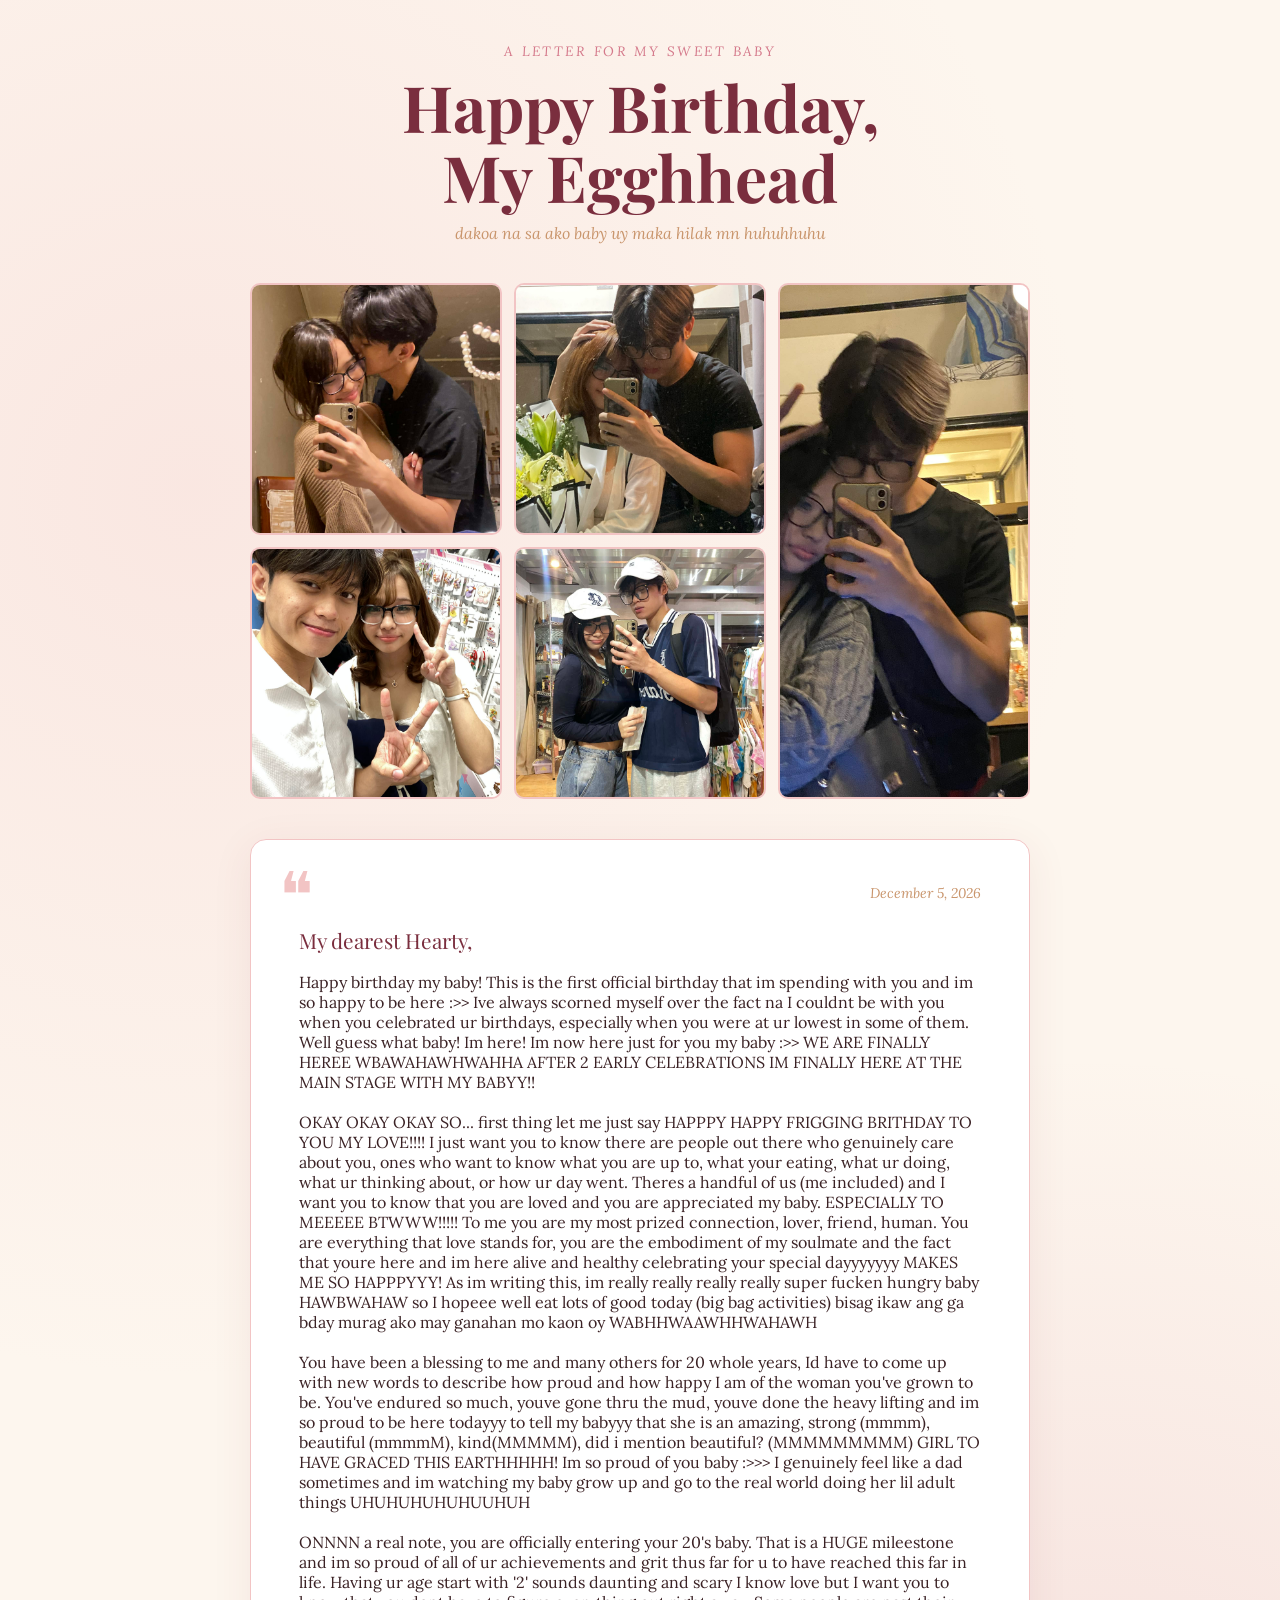
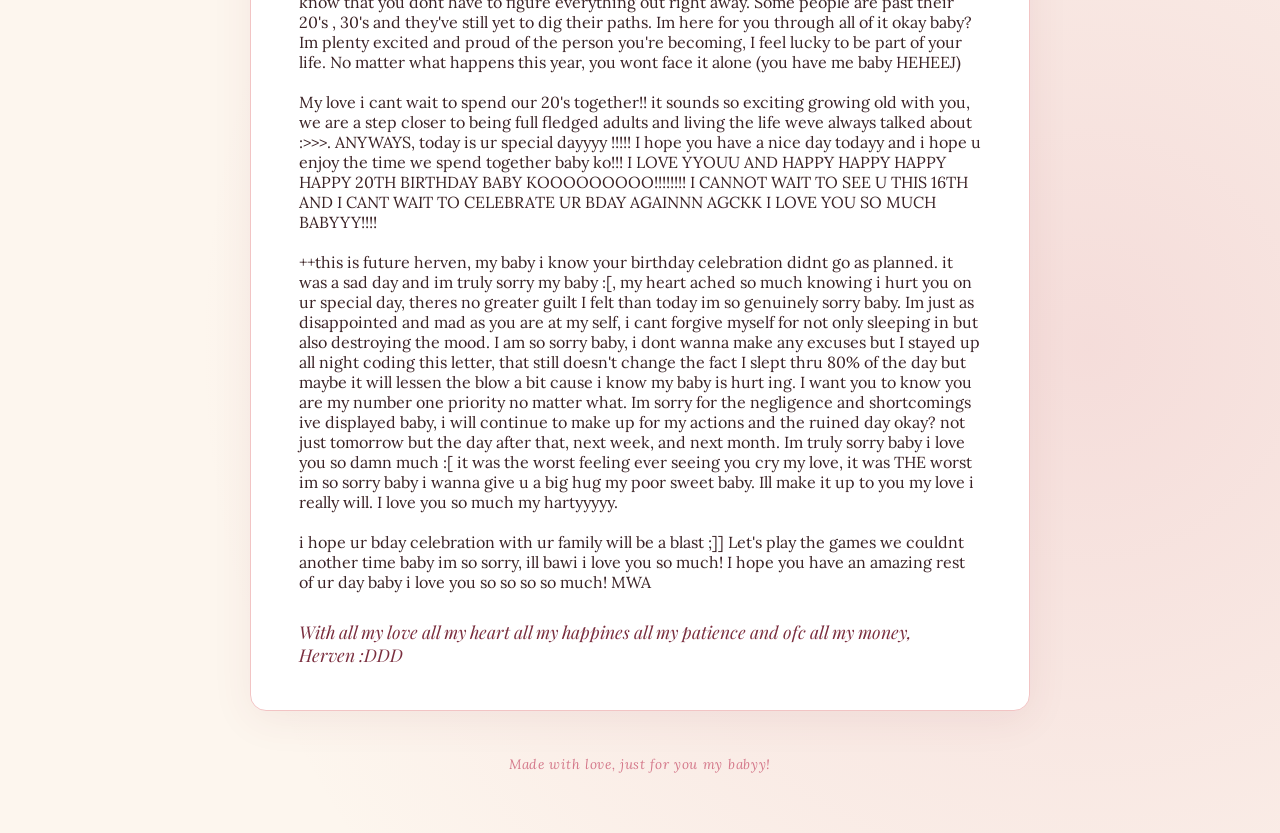
<file: index.html>
<!DOCTYPE html>
<html lang="en">
<head>
  <meta charset="UTF-8" />
  <meta name="viewport" content="width=device-width, initial-scale=1.0"/>
  <title>Happy Birthday, My Love 🎂</title>
  <link href="https://fonts.googleapis.com/css2?family=Playfair+Display:ital,wght@0,400;0,700;1,400&family=Lora:ital@0;1&display=swap" rel="stylesheet"/>
  <link rel="stylesheet" href="style.css"/>

</head>
<body>
  <div class="page">

    <!-- Header -->
    <div class="header">
      <div class="tag">A letter for my sweet baby</div>
      <h1>Happy Birthday,<br>My Egghhead</h1>
      <div class="subtitle">dakoa na sa ako baby uy maka hilak mn huhuhhuhu</div>
    </div>
    <!-- Photo Grid -->
    <div class="photo-grid">

      <div class="photo">
        <img src="pic108.jpg" alt="Our Memory"/>
        <div class="photo-label">Our Memory</div>
      </div>

      <div class="photo">
        <img src="pic61.jpg" alt="Our Memory"/>
        <div class="photo-label">Our Memory</div>
      </div>

      <div class="photo">
        <img src="pic107.jpg" alt="Our Memory"/>
        <div class="photo-label">Our Memory</div>
      </div>

      <div class="photo">
        <img src="pic65.jpg" alt="Our Memory"/>
        <div class="photo-label">Our Memory</div>
      </div>

      <div class="photo">
        <img src="pic27.jpg" alt="Our Memory"/>
        <div class="photo-label">Our Memory</div>
      </div>

    </div>

    <!-- Letter Card -->
    <div class="letter-card">
      <div class="date-line" id="date-line"></div>
      <div class="salutation">My dearest Hearty,</div>
      <p>Happy birthday my baby! This is the first official birthday that im spending with you and im so happy to be here :>> Ive always scorned myself over the fact na I couldnt 
        be with you when you celebrated ur birthdays, especially when you were at ur lowest in some of them. Well guess what baby! Im here! Im now here just for you my baby :>> WE ARE FINALLY HEREE
        WBAWAHAWHWAHHA AFTER 2 EARLY CELEBRATIONS IM FINALLY HERE AT THE MAIN STAGE WITH MY BABYY!!
        <br><br>
        OKAY OKAY OKAY SO... first thing let me just say HAPPPY HAPPY FRIGGING BRITHDAY TO YOU MY LOVE!!!! I just want you to know there are people out there who genuinely care about you, ones who want to know
        what you are up to, what your eating, what ur doing, what ur thinking about, or how ur day went. Theres a handful of us (me included) and I want you to know that you are loved and you are appreciated my baby.
        ESPECIALLY TO MEEEEE BTWWW!!!!! To me you are my most prized connection, lover, friend, human. You are everything that love stands for, you are the embodiment of my soulmate and the fact that youre here and im here
        alive and healthy celebrating your special dayyyyyyy MAKES ME SO HAPPPYYY! As im writing this, im really really really really super fucken hungry baby HAWBWAHAW so I hopeee well eat lots of good today (big bag activities)
        bisag ikaw ang ga bday murag ako may ganahan mo kaon oy WABHHWAAWHHWAHAWH
        <br><br>
        You have been a blessing to me and many others for 20 whole years, Id have to come up with new words to describe how proud and how happy I am of the woman you've grown to be. You've endured so much, youve gone thru the mud,
        youve done the heavy lifting and im so proud to be here todayyy to tell my babyyy that she is an amazing, strong (mmmm), beautiful (mmmmM), kind(MMMMM), did i mention beautiful? (MMMMMMMMM) GIRL TO HAVE GRACED THIS EARTHHHHH!
        Im so proud of you baby :>>> I genuinely feel like a dad sometimes and im watching my baby grow up and go to the real world doing her lil adult things UHUHUHUHUHUUHUH
        <br><br>
        ONNNN a real note, you are officially entering your 20's baby. That is a HUGE mileestone and im so proud of all of ur achievements and grit thus far for u to have reached this far in life. Having ur age start with '2' sounds daunting and scary I know love but I want you to know that you dont have to figure everything out right away. Some people are past their 20's , 30's and they've still yet to dig their paths. Im here for you through all of it okay baby? Im plenty excited and proud of the person you're becoming, I feel lucky to be part of your life. No matter what happens this year, you wont face it alone (you have me baby HEHEEJ)
        <br><br>
        My love i cant wait to spend our 20's together!! it sounds so exciting growing old with you, we are a step closer to being full fledged adults and living the life weve always talked about :>>>. ANYWAYS, today is ur special dayyyy !!!!! I hope you have a nice day todayy and i hope u enjoy the time we spend together baby ko!!! I LOVE YYOUU AND HAPPY HAPPY HAPPY HAPPY 20TH BIRTHDAY BABY KOOOOOOOOO!!!!!!!! I CANNOT WAIT TO SEE U THIS 16TH AND I CANT WAIT TO CELEBRATE UR BDAY AGAINNN AGCKK I LOVE YOU SO MUCH BABYYY!!!!
        <br><br>

        ++this is future herven, my baby i know your birthday celebration didnt go as planned. it was a sad day and im truly sorry my baby :[, my heart ached so much knowing i hurt you on ur special day, theres no greater guilt I felt than today im so genuinely sorry baby. Im just as disappointed and mad as you are at my self, i cant forgive myself for not only sleeping in but also destroying the mood. I am so sorry baby, i dont wanna make any excuses but I stayed up all night coding this letter, that still doesn't change the fact I slept thru 80% of the day but maybe it will lessen the blow a bit cause i know my baby is hurt ing. I want you to
        know you are my number one priority no matter what. Im sorry for the negligence and shortcomings ive displayed baby, i will continue to make up for my actions and the ruined day okay? not just tomorrow but the day after that, next week, and next month. Im truly sorry baby i love you so damn much :[ it was the worst feeling ever seeing you cry my love, it was THE worst im so sorry baby i wanna give u a big hug my poor sweet baby. Ill make it up to you my love i really will. I love you so much my hartyyyyy.
        <br><br>
        i hope ur bday celebration with ur family will be a blast ;]] Let's play the games we couldnt another time baby im so sorry, ill bawi i love you so much! I hope you have an amazing rest of ur day baby i love you so so so so much! MWA
      
    
      </p>
      <div class="sign-off">
        With all my love all my heart all my happines all my patience and ofc all my money,<br>
        <em>Herven :DDD </em>  
      </div>
    </div>

    <!-- Footer -->
    <div class="footer">
      Made with love, just for you my babyy!
    </div>

  </div>

  <script>
    // Set today's date
    const d = new Date();
    document.getElementById('date-line').textContent =
      d.toLocaleDateString('en-US', { month: 'long', day: 'numeric', year: 'numeric' });
  </script>
</body>
</html>
</file>
<file: style.css>
:root {
  --cream: #fdf6ee;
  --blush: #f2c4c4;
  --rose: #d4788a;
  --burgundy: #7a2e3e;
  --warm: #c9956c;
  --ink: #3b2225;
  --light-rose: #fbe9ed;
}

* { margin: 0; padding: 0; box-sizing: border-box; }

body {
  background-color: var(--cream);
  background-image:
    radial-gradient(circle at 15% 20%, rgba(242,196,196,0.3) 0%, transparent 40%),
    radial-gradient(circle at 85% 80%, rgba(212,120,138,0.2) 0%, transparent 40%);
  font-family: 'Lora', serif;
  color: var(--ink);
  min-height: 100vh;
  padding: 40px 20px 60px;
}

.page {
  max-width: 780px;
  margin: 0 auto;
  animation: fadeUp 1s ease both;
}

@keyframes fadeUp {
  from { opacity: 0; transform: translateY(30px); }
  to   { opacity: 1; transform: translateY(0); }
}

/* ── HEADER ── */
.header {
  text-align: center;
  margin-bottom: 40px;
}

.header .tag {
  display: inline-block;
  font-family: 'Lora', serif;
  font-style: italic;
  font-size: 0.85rem;
  color: var(--rose);
  letter-spacing: 0.18em;
  text-transform: uppercase;
  margin-bottom: 12px;
}

.header h1 {
  font-family: 'Playfair Display', serif;
  font-size: clamp(2.4rem, 7vw, 4rem);
  font-weight: 700;
  color: var(--burgundy);
  line-height: 1.1;
}

.header .subtitle {
  margin-top: 10px;
  font-style: italic;
  color: var(--warm);
  font-size: 1rem;
}

.divider {
  display: flex;
  align-items: center;
  gap: 14px;
  margin: 28px auto;
  max-width: 340px;
}
.divider::before, .divider::after {
  content: '';
  flex: 1;
  height: 1px;
  background: linear-gradient(to right, transparent, var(--blush), transparent);
}
.divider span { font-size: 1.1rem; }

/* ── PHOTO GRID ── */
.photo-grid {
  display: grid;
  grid-template-columns: repeat(3, 1fr);
  grid-template-rows: auto auto;
  gap: 12px;
  margin-bottom: 40px;
}

.photo-grid .photo:nth-child(1) { grid-column: 1; grid-row: 1; }
.photo-grid .photo:nth-child(2) { grid-column: 2; grid-row: 1; }
.photo-grid .photo:nth-child(3) { grid-column: 3; grid-row: 1 / span 2; }
.photo-grid .photo:nth-child(4) { grid-column: 1; grid-row: 2; }
.photo-grid .photo:nth-child(5) { grid-column: 2; grid-row: 2; }

.photo {
  position: relative;
  border-radius: 10px;
  overflow: hidden;
  background-color: var(--light-rose);
  border: 2px solid var(--blush);
  aspect-ratio: 1 / 1;
  display: flex;
  align-items: center;
  justify-content: center;
  transition: transform 0.3s ease, box-shadow 0.3s ease;
  cursor: pointer;
}

.photo:nth-child(3) {
  aspect-ratio: auto;
}

.photo:hover {
  transform: scale(1.03) rotate(0.5deg);
  box-shadow: 0 12px 30px rgba(122,46,62,0.18);
}

.photo img {
  width: 100%;
  height: 100%;
  object-fit: cover;
  display: block;
}

/* Photo label overlay */
.photo-label {
  position: absolute;
  bottom: 0;
  left: 0; right: 0;
  background: linear-gradient(transparent, rgba(58,18,25,0.55));
  color: #fff;
  font-size: 0.7rem;
  font-style: italic;
  padding: 18px 8px 6px;
  text-align: center;
  opacity: 0;
  transition: opacity 0.3s;
}
.photo:hover .photo-label { opacity: 1; }

/* ── LETTER CARD ── */
.letter-card {
  background: #fff;
  border: 1px solid var(--blush);
  border-radius: 16px;
  padding: 44px 48px;
  position: relative;
  box-shadow: 0 8px 40px rgba(122,46,62,0.08);
}

.letter-card::before {
  content: '❝';
  position: absolute;
  top: 20px;
  left: 28px;
  font-size: 4rem;
  color: var(--blush);
  font-family: 'Playfair Display', serif;
  line-height: 1;
  pointer-events: none;
}

.letter-card .date-line {
  text-align: right;
  font-style: italic;
  color: var(--warm);
  font-size: 0.88rem;
  margin-bottom: 24px;
}

.letter-card .salutation {
  font-family: 'Playfair Display', serif;
  font-size: 1.3rem;
  color: var(--burgundy);
  margin-bottom: 18px;
}

.letter-card textarea {
  width: 100%;
  min-height: 260px;
  border: none;
  outline: none;
  resize: vertical;
  font-family: 'Lora', serif;
  font-size: 1rem;
  line-height: 1.85;
  color: var(--ink);
  background: transparent;
  caret-color: var(--rose);
}

.letter-card textarea::placeholder {
  color: #c4a9ad;
  font-style: italic;
}

.letter-card .sign-off {
  margin-top: 28px;
  font-family: 'Playfair Display', serif;
  font-style: italic;
  font-size: 1.1rem;
  color: var(--burgundy);
}

/* ── FOOTER ── */
.footer {
  text-align: center;
  margin-top: 44px;
  font-style: italic;
  color: var(--rose);
  font-size: 0.85rem;
  letter-spacing: 0.05em;
}

/* ── RESPONSIVE ── */
@media (max-width: 540px) {
  .letter-card { padding: 28px 22px; }
  .photo-grid { gap: 8px; }
}
</file>
